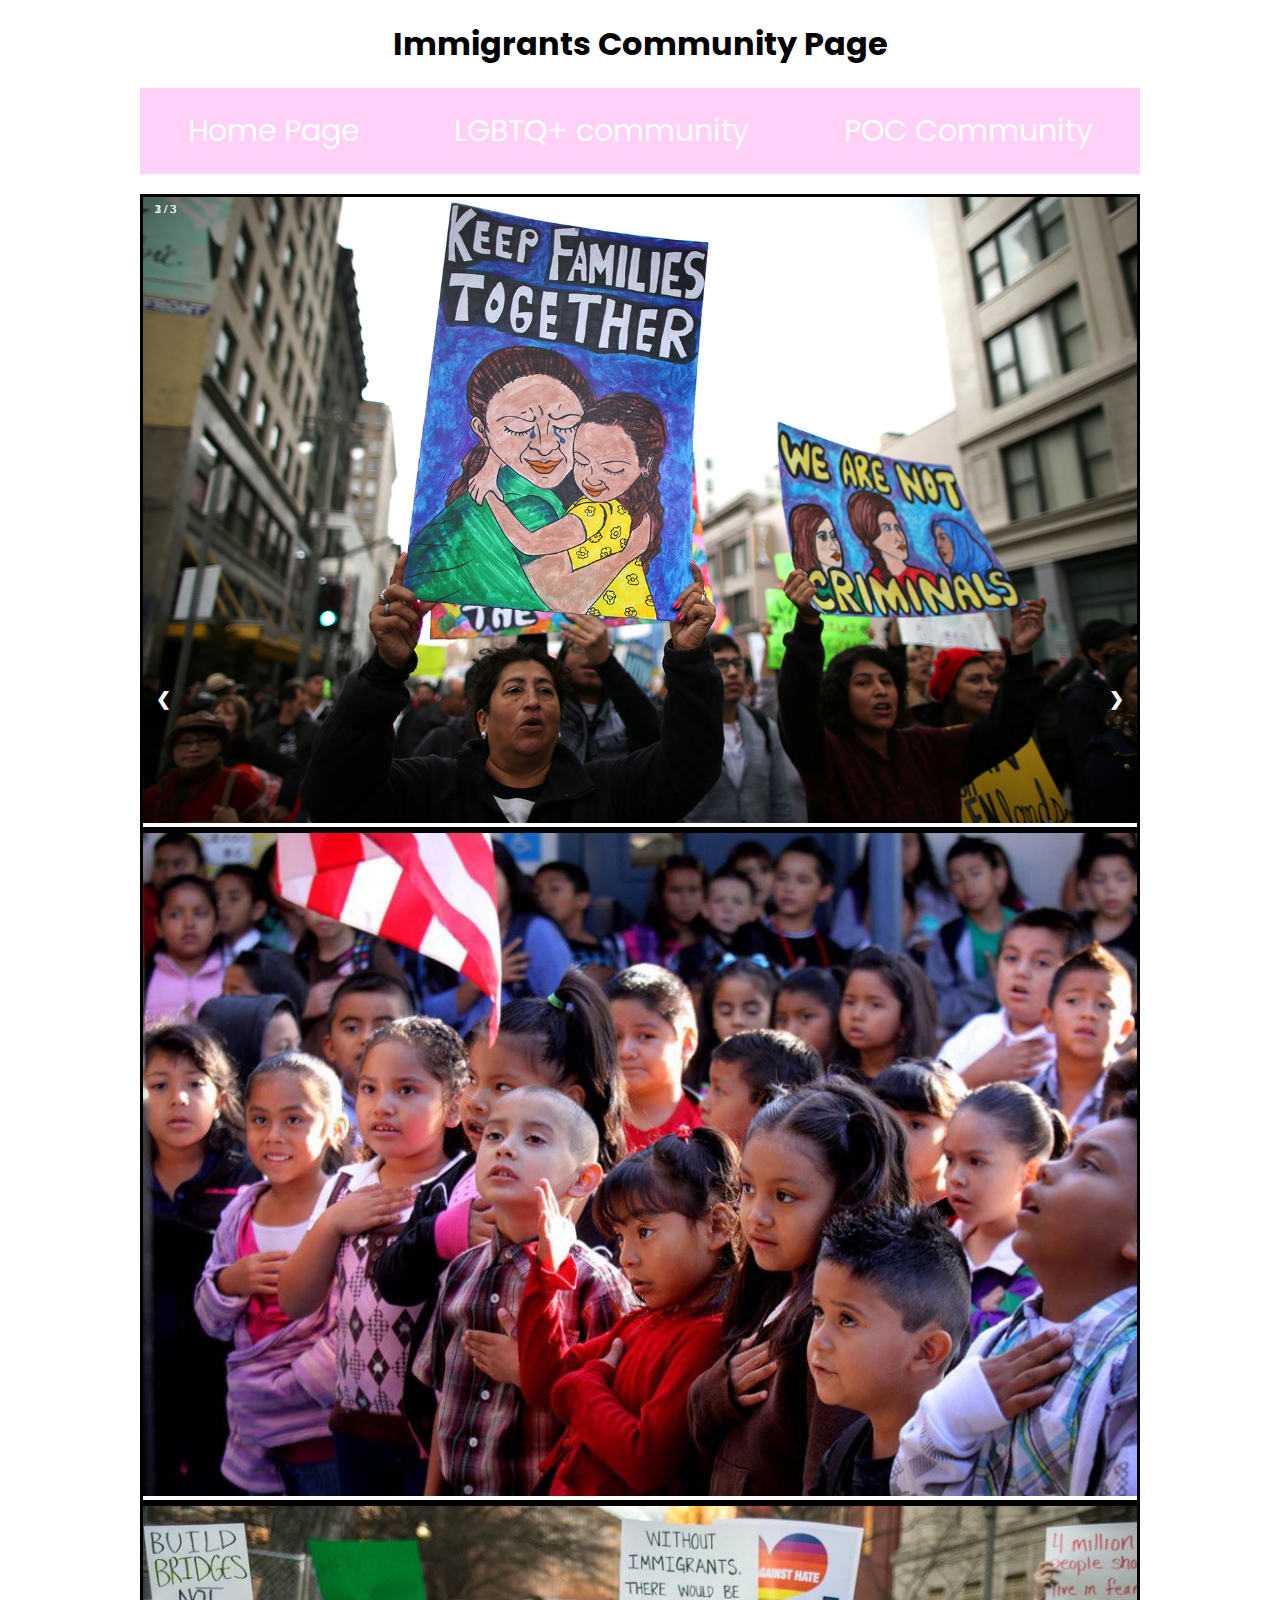
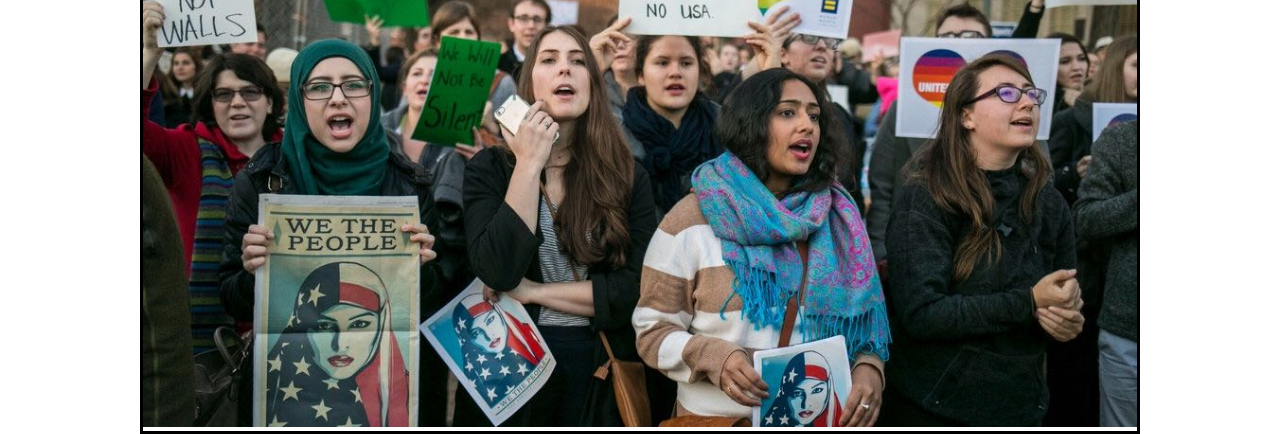
<file: immigrants/index.html>
<!DOCTYPE html>
<html lang="en" dir="ltr">
  <head>
    <meta charset="utf-8">
    <link href="https://fonts.googleapis.com/css?family=Poppins&display=swap" rel="stylesheet">
    <script src="https://ajax.googleapis.com/ajax/libs/jquery/2.1.3/jquery.min.js"></script>
<link rel="stylesheet" type="text/css" href="./styles.css">
<meta name="viewport" content="width=device-width, user-scalable=no, initial-scale=1.0, minimum-scale=1.0">
    <title>IMMIGRANTS</title>
</head>

  <body>
      <h1>Immigrants Community Page</h1>
  <header>

  <nav class= "navbar">
    <ul>
   <li> <a href= "file:///Users/apple/Desktop/finalProject/index.html">Home Page </a></li>
   <li> <a href= "file:///Users/apple/Desktop/finalProject/lgbtq/index.html"> LGBTQ+ community </a></li>
       <li> <a href= "file:///Users/apple/Desktop/finalProject/poc/index.html"> POC Community</a></li>

    </ul>
    </nav>
    </header>

    <!-- Slideshow container -->
    <div class="slideshow-container">

      <!-- Full-width images with number and caption text -->
      <div class="mySlides-fade">
        <div class="numbertext">1 / 3</div>
        <img src="./immi1.jpg" style="width:100%">
        <!-- <div class="text">Caption Text</div>-->
      </div>

      <div class="mySlides-fade">
        <div class="numbertext">2 / 3</div>
        <img src="./immi2.jpg" style="width:100%">
      <!--  <div class="text">Caption Two</div>-->
      </div>

      <div class="mySlides-fade">
        <div class="numbertext">3 / 3</div>
        <img src="./immi3.jpg" style="width:100%">
        <!--<div class="text">Caption Three</div>-->
      </div>

      <!-- Next and previous buttons -->
      <a class="prev" onclick="plusSlides(-1)">&#10094;</a>
      <a class="next" onclick="plusSlides(1)">&#10095;</a>
    </div>
    <br>

    <!-- The dots/circles -->
    <div style="text-align:center">
      <span class="dot" onclick="currentSlide(1)"></span>
      <span class="dot" onclick="currentSlide(2)"></span>
      <span class="dot" onclick="currentSlide(3)"></span>
    </div>



<script type="text/javascript" src="./index.js"></script>



</body>
</html>
</file>
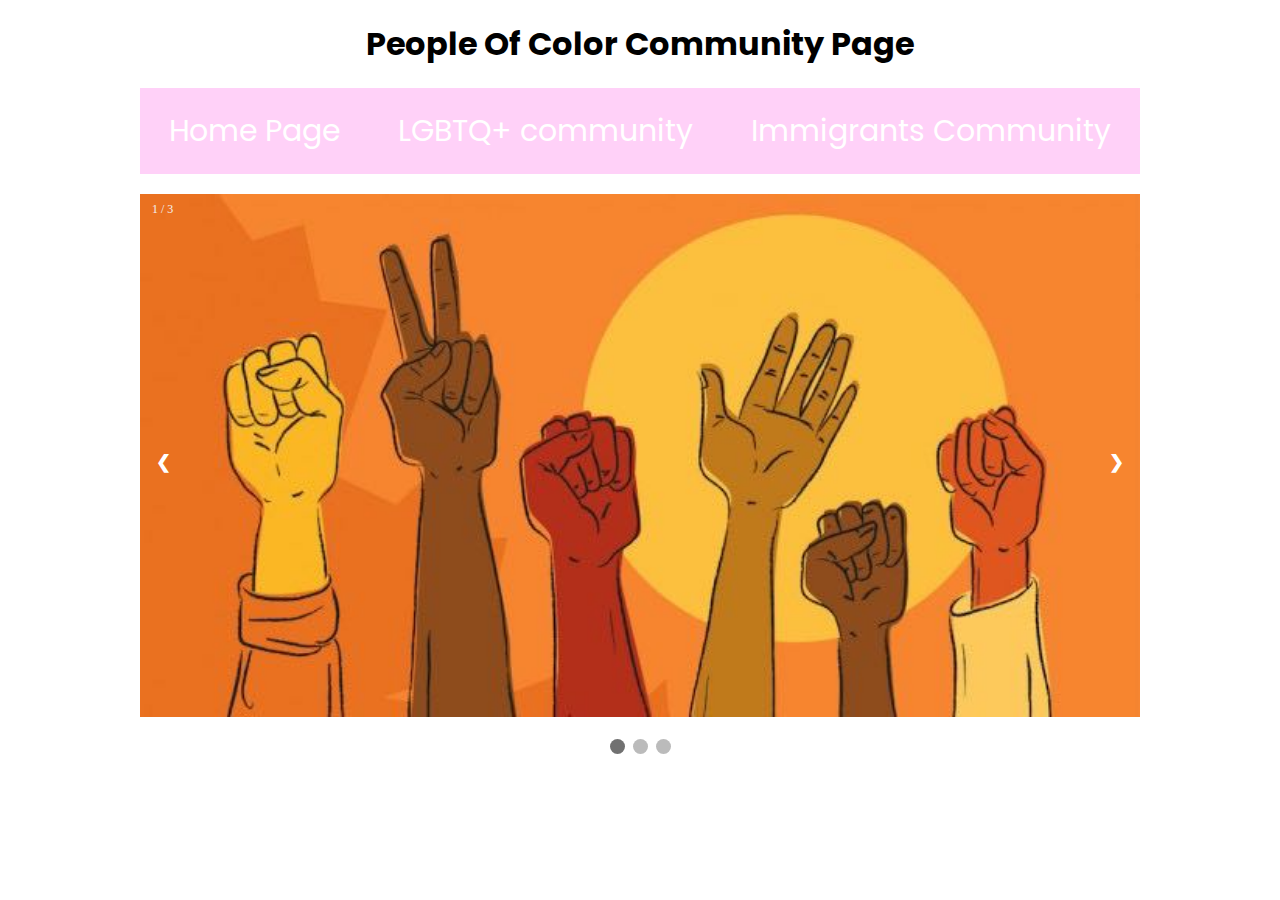
<file: poc/index.html>
<!DOCTYPE html>
<html lang="en" dir="ltr">
  <head>
    <meta charset="utf-8">
    <link href="https://fonts.googleapis.com/css?family=Poppins&display=swap" rel="stylesheet">
<link rel="stylesheet" type="text/css" href="./styles.css">
<meta name="viewport" content="width=device-width, user-scalable=no, initial-scale=1.0, minimum-scale=1.0">
    <title>POC</title>
</head>

  <body>
      <h1>People Of Color Community Page</h1>
  <header>

  <nav class= "navbar">
    <ul>
   <li> <a href= "file:///Users/apple/Desktop/finalProject/index.html">Home Page </a></li>
   <li> <a href= "file:///Users/apple/Desktop/finalProject/lgbtq/index.html"> LGBTQ+ community </a></li>
       <li> <a href= "file:///Users/apple/Desktop/finalProject/immigrants/index.html"> Immigrants Community</a></li>

    </ul>
    </nav>
    </header>

    <!-- Slideshow container -->
    <div class="slideshow-container">

      <!-- Full-width images with number and caption text -->
      <div class="mySlides fade">
        <div class="numbertext">1 / 3</div>
        <img src="./poc1.jpg" style="width:100%">
        <!-- <div class="text">Caption Text</div>-->
      </div>

      <div class="mySlides fade">
        <div class="numbertext">2 / 3</div>
        <img src="./poc2.jpg" style="width:100%">
      <!--  <div class="text">Caption Two</div>-->
      </div>

      <div class="mySlides fade">
        <div class="numbertext">3 / 3</div>
        <img src="./poc3.jpg" style="width:100%">
        <!--<div class="text">Caption Three</div>-->
      </div>

      <!-- Next and previous buttons -->
      <a class="prev" onclick="plusSlides(-1)">&#10094;</a>
      <a class="next" onclick="plusSlides(1)">&#10095;</a>
    </div>
    <br>

    <!-- The dots/circles -->
    <div style="text-align:center">
      <span class="dot" onclick="currentSlide(1)"></span>
      <span class="dot" onclick="currentSlide(2)"></span>
      <span class="dot" onclick="currentSlide(3)"></span>
    </div>


<script src="./index.js"></script>
</body>
</html>
</file>
<file: immigrants/styles.css>
*{
  margin:0;
  padding:0;
  box-sizing: border-box;

}
body{
  background-color: white;
}
h4{
  text-align: center;
  font-family: 'Poppins', sans-serif;
}
.eachresource{
  text-align: center;
}
.links{
  font-family: 'Poppins', sans-serif;
}
.aa{
  border: 2px solid black;
  margin: 20px;
  background-color: #A7CCCA;
}
h2,h3 {
  display: flex;
  justify-content: center;
  align-items: center;
  font-family: 'Poppins', sans-serif;
}

header{
  width: 100%;
}

header nav{
  width: 90%;
  max-width: 1000px;
  margin: 20px auto;
  background: #FFD1F8;
}
.menu_bar{
display: none;
}
header nav ul {
  overflow: hidden;
  list-style: none;
  display: flex;
  justify-content: center;
  justify-content: space-around;
}
 header nav ul li{

   float: left;
   display: flex;
   justify-content: center;
 }
header nav ul li a{
  color: white;
  font-size: 30px;
  padding: 20px;
  display: block;
  text-decoration: none;
  display: flex;
  justify-content: center;
  font-family: 'Poppins', sans-serif;
}

header nav ul li a:hover{
  background: #BA8DB3;
}

section {
  padding: 20px;
}

h1 {
  display: flex;
  justify-content: center;
  padding-top: 20px;
  font-family: 'Poppins', sans-serif;
}


* {box-sizing:border-box}

/* Slideshow container */
.slideshow-container {
  max-width: 1000px;
  height: 1000px;
  position: relative;
  margin: auto;
}

/* Hide the images by default */
.mySlides {
  display: none;
}

/* Next & previous buttons */
.prev, .next {
  cursor: pointer;
  position: absolute;
  top: 50%;
  width: auto;
  margin-top: -22px;
  padding: 16px;
  color: white;
  font-weight: bold;
  font-size: 18px;
  transition: 0.6s ease;
  border-radius: 0 3px 3px 0;
  user-select: none;
}

/* Position the "next button" to the right */
.next {
  right: 0;
  border-radius: 3px 0 0 3px;
}

/* On hover, add a black background color with a little bit see-through */
.prev:hover, .next:hover {
  background-color: rgba(0,0,0,0.8);
}

/* Caption text */
.text {
  color: #f2f2f2;
  font-size: 15px;
  padding: 8px 12px;
  position: absolute;
  bottom: 8px;
  width: 100%;
  text-align: center;
}

/* Number text (1/3 etc) */
.numbertext {
  color: #f2f2f2;
  font-size: 12px;
  padding: 8px 12px;
  position: absolute;
  top: 0;
}

/* The dots/bullets/indicators */
.dot {
  cursor: pointer;
  height: 15px;
  width: 15px;
  margin: 0 2px;
  background-color: #bbb;
  border-radius: 50%;
  display: inline-block;
  transition: background-color 0.6s ease;
}

.active, .dot:hover {
  background-color: #717171;
}


/* Fading animation */
.fade {
  -webkit-animation-name: fade;
  -webkit-animation-duration: 1.5s;
  animation-name: fade;
  animation-duration: 1.5s;
}

@-webkit-keyframes fade {
  from {opacity: .4}
  to {opacity: 1}
}

@keyframes fade {
  from {opacity: .4}
  to {opacity: 1}
}
.stats{
  display: flex;
  justify-content: space-around;
   background-color: #FFD1F8;
   padding-bottom: 20px;
   /* margin: 20px; */
}
#ss{
  background-color: #FFD1F8;
  padding-top: 10px;
  /* margin: 20px; */
}
#stat{
  width:350px;
}
#vid{
  padding-top: 10px;
  background-color: #A7CCCA;
}
.video{
  display: flex;
  justify-content: center;
  background-color: #A7CCCA;
  padding-bottom: 40px;
}
#here{
  padding-top: 15px;
}
.eachresource{
  border: 10px solid #FAF1C9;
  background-color: #BA8DB3;
  color: white;
  margin: 30px;
  padding: 10px;

}

.resources{
  display: flex;
  justify-content: center;
}
.links{
  color: white
}
.newsarticles1{
  display: flex;
  justify-content: center;
  justify-content: space-around;
}

.newsarticles2{
  display: flex;
  justify-content: center;
  justify-content: space-around;
}
a{
  color: black;
  font-size: 18px;
}
#h{
  background-color: #BA8DB3;
  text-align: center;
  padding:5px;
  margin-bottom:25px;
  color: black;
}
/*.article{
  background-color: #A7CCCA;
  border: 4px solid #FFD1F8;
  color: white;
}*/
.news{
  border: 2px solid black;
  background-color: #FAF1C9;
  margin:20px;
  padding-bottom: 20px;
}

.intro{
border: 8px solid #FFD1F8;
background-color: #FAF1C9;
margin:30px;
padding:20px;
}
.welcome{
  padding-bottom: 10px;
}

.buttonstuff{
  display: flex;
  justify-content: center;
}
.container{
  display:flex;
  align-items:flex-end;
  justify-content:center;
  background-color: purple;
}

.footer{
  /*position: relative;*/
  height: 150px;
  width: 100%;
  background-color:#BAC6D4;
  display:flex;
  justify-content: center;
}
#hashtag{
font-family: 'Poppins', sans-serif;
font-size: 30px;

}
#at{
  font-family: 'Poppins', sans-serif;
  font-size: 30px;
  /* display:flex;
  justify-content: center; */
}
.info{
margin-top: 30px;
}
#ig{
  margin-top: 35px;
  height:80px;
}

.mySlides-fade{
  border: solid;
}
</file>
<file: poc/styles.css>
*{
  margin:0;
  padding:0;
  box-sizing: border-box;

}
body{
  background-color: white;
}
h4{
  font-family: 'Poppins', sans-serif;
}
.links{
  font-family: 'Poppins', sans-serif;
}
.aa{
  border: 4px solid #A7CCCA;
  margin: 20px;
}
h2,h3 {
  display: flex;
  justify-content: center;
  align-items: center;
  font-family: 'Poppins', sans-serif;
}

header{
  width: 100%;
}

header nav{
  width: 90%;
  max-width: 1000px;
  margin: 20px auto;
  background: #FFD1F8;
}
.menu_bar{
display: none;
}
header nav ul {
  overflow: hidden;
  list-style: none;
  display: flex;
  justify-content: center;
  justify-content: space-around;
}
 header nav ul li{

   float: left;
   display: flex;
   justify-content: center;
 }
header nav ul li a{
  color: white;
  font-size: 30px;
  padding: 20px;
  display: block;
  text-decoration: none;
  display: flex;
  justify-content: center;
  font-family: 'Poppins', sans-serif;
}

header nav ul li a:hover{
  background: #BA8DB3;
}

section {
  padding: 20px;
}

h1 {
  display: flex;
  justify-content: center;
  padding-top: 20px;
  font-family: 'Poppins', sans-serif;
}


* {box-sizing:border-box}

/* Slideshow container */
.slideshow-container {
  max-width: 1000px;
  position: relative;
  margin: auto;
}

/* Hide the images by default */
.mySlides {
  display: none;
}

/* Next & previous buttons */
.prev, .next {
  cursor: pointer;
  position: absolute;
  top: 50%;
  width: auto;
  margin-top: -22px;
  padding: 16px;
  color: white;
  font-weight: bold;
  font-size: 18px;
  transition: 0.6s ease;
  border-radius: 0 3px 3px 0;
  user-select: none;
}

/* Position the "next button" to the right */
.next {
  right: 0;
  border-radius: 3px 0 0 3px;
}

/* On hover, add a black background color with a little bit see-through */
.prev:hover, .next:hover {
  background-color: rgba(0,0,0,0.8);
}

/* Caption text */
.text {
  color: #f2f2f2;
  font-size: 15px;
  padding: 8px 12px;
  position: absolute;
  bottom: 8px;
  width: 100%;
  text-align: center;
}

/* Number text (1/3 etc) */
.numbertext {
  color: #f2f2f2;
  font-size: 12px;
  padding: 8px 12px;
  position: absolute;
  top: 0;
}

/* The dots/bullets/indicators */
.dot {
  cursor: pointer;
  height: 15px;
  width: 15px;
  margin: 0 2px;
  background-color: #bbb;
  border-radius: 50%;
  display: inline-block;
  transition: background-color 0.6s ease;
}

.active, .dot:hover {
  background-color: #717171;
}


/* Fading animation */
.fade {
  -webkit-animation-name: fade;
  -webkit-animation-duration: 1.5s;
  animation-name: fade;
  animation-duration: 1.5s;
}

@-webkit-keyframes fade {
  from {opacity: .4}
  to {opacity: 1}
}

@keyframes fade {
  from {opacity: .4}
  to {opacity: 1}
}
.stats{
  display: flex;
  justify-content: space-around;
}
#stat{
  width:350px;
}
.video{
  display: flex;
  justify-content: center;

}
#here{
  padding-top: 15px;
}
.eachresource{
  border: 10px solid #FAF1C9;
  background-color: #BA8DB3;
  color: white;
  margin: 30px;
  padding: 10px;

}

.resources{
  display: flex;
  justify-content: center;
}
.links{
  color: white
}
.newsarticles1{
  display: flex;
  justify-content: center;
  justify-content: space-around;
}

.newsarticles2{
  display: flex;
  justify-content: center;
  justify-content: space-around;
}

.article{
  background-color: #FFD1F8;
  border: 4px solid #FFD1F8;
  color: white;
}
/*.article{
  background-color: #A7CCCA;
  border: 4px solid #FFD1F8;
  color: white;
}*/

.intro{
border: 5px solid #FFD1F8;
background-color: #FAF1C9;
margin:30px;
padding:20px;
}
.welcome{
  padding-bottom: 10px;
}
</file>
